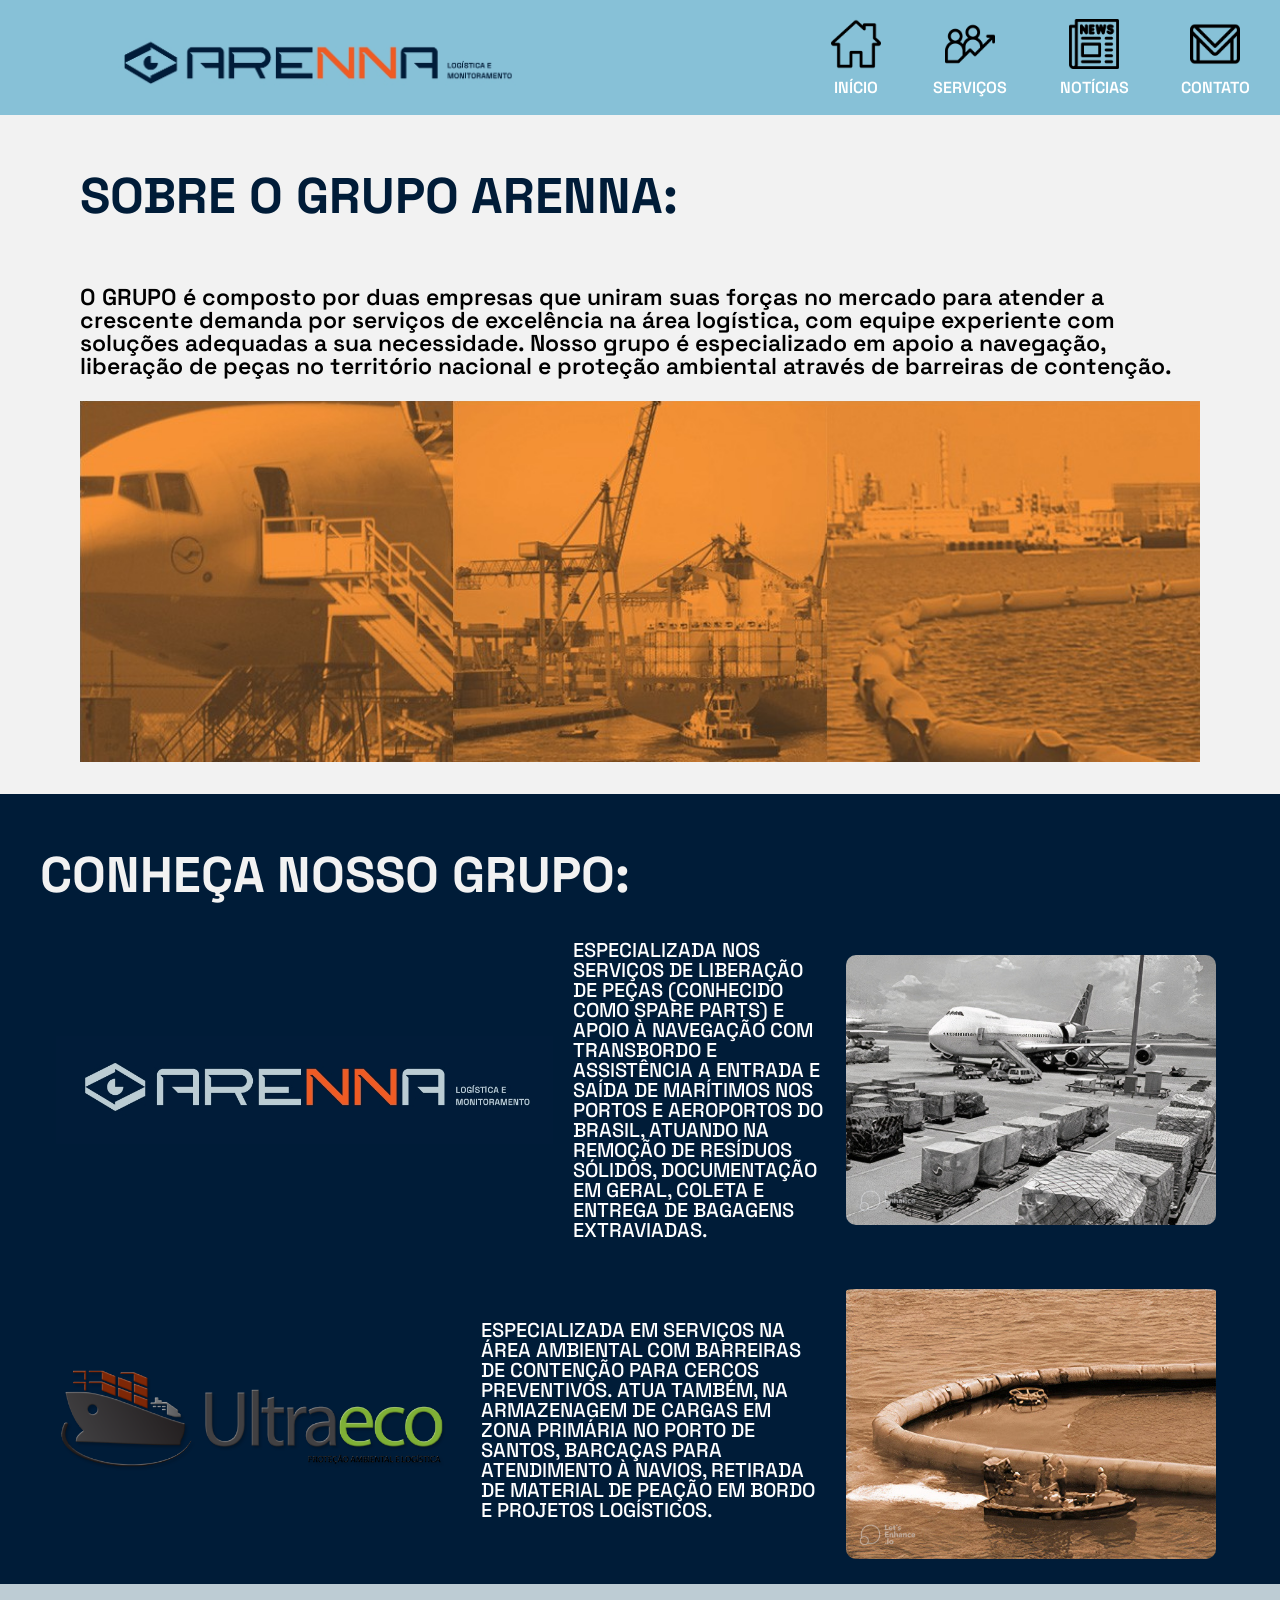
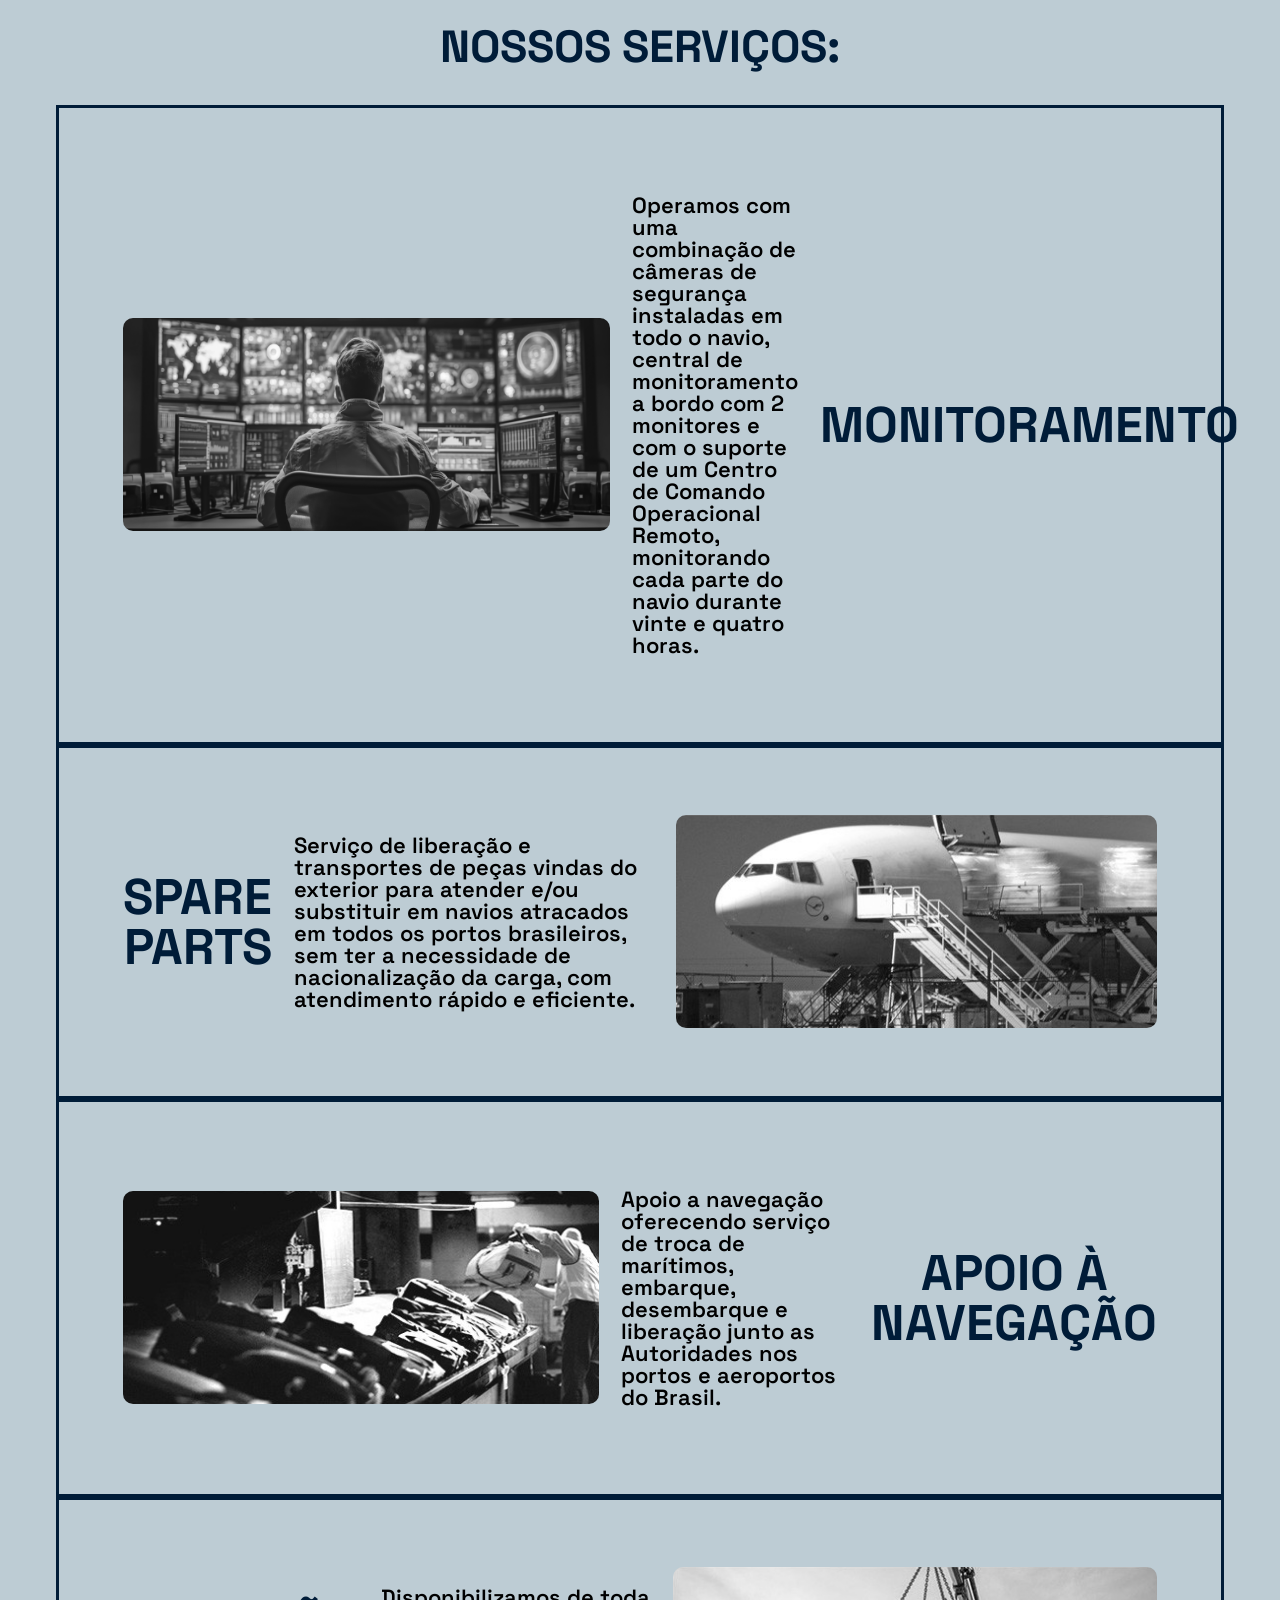
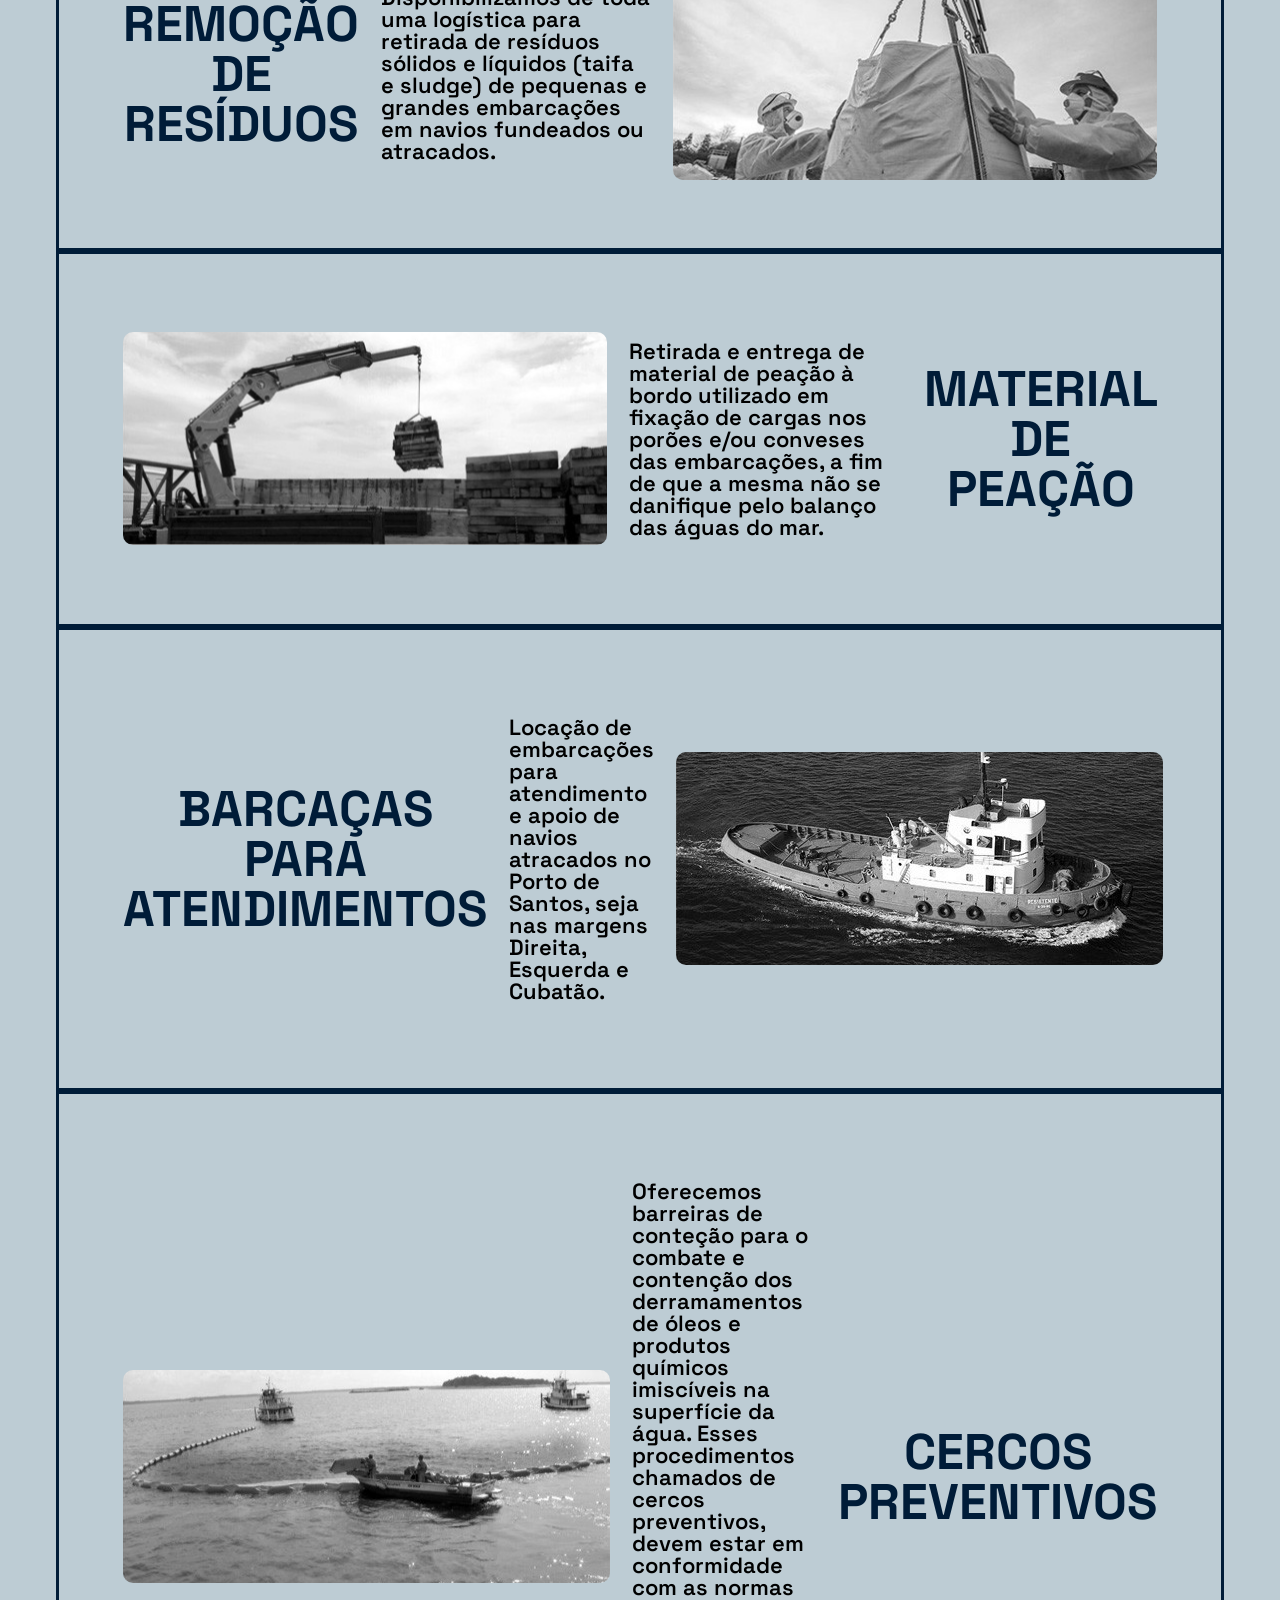
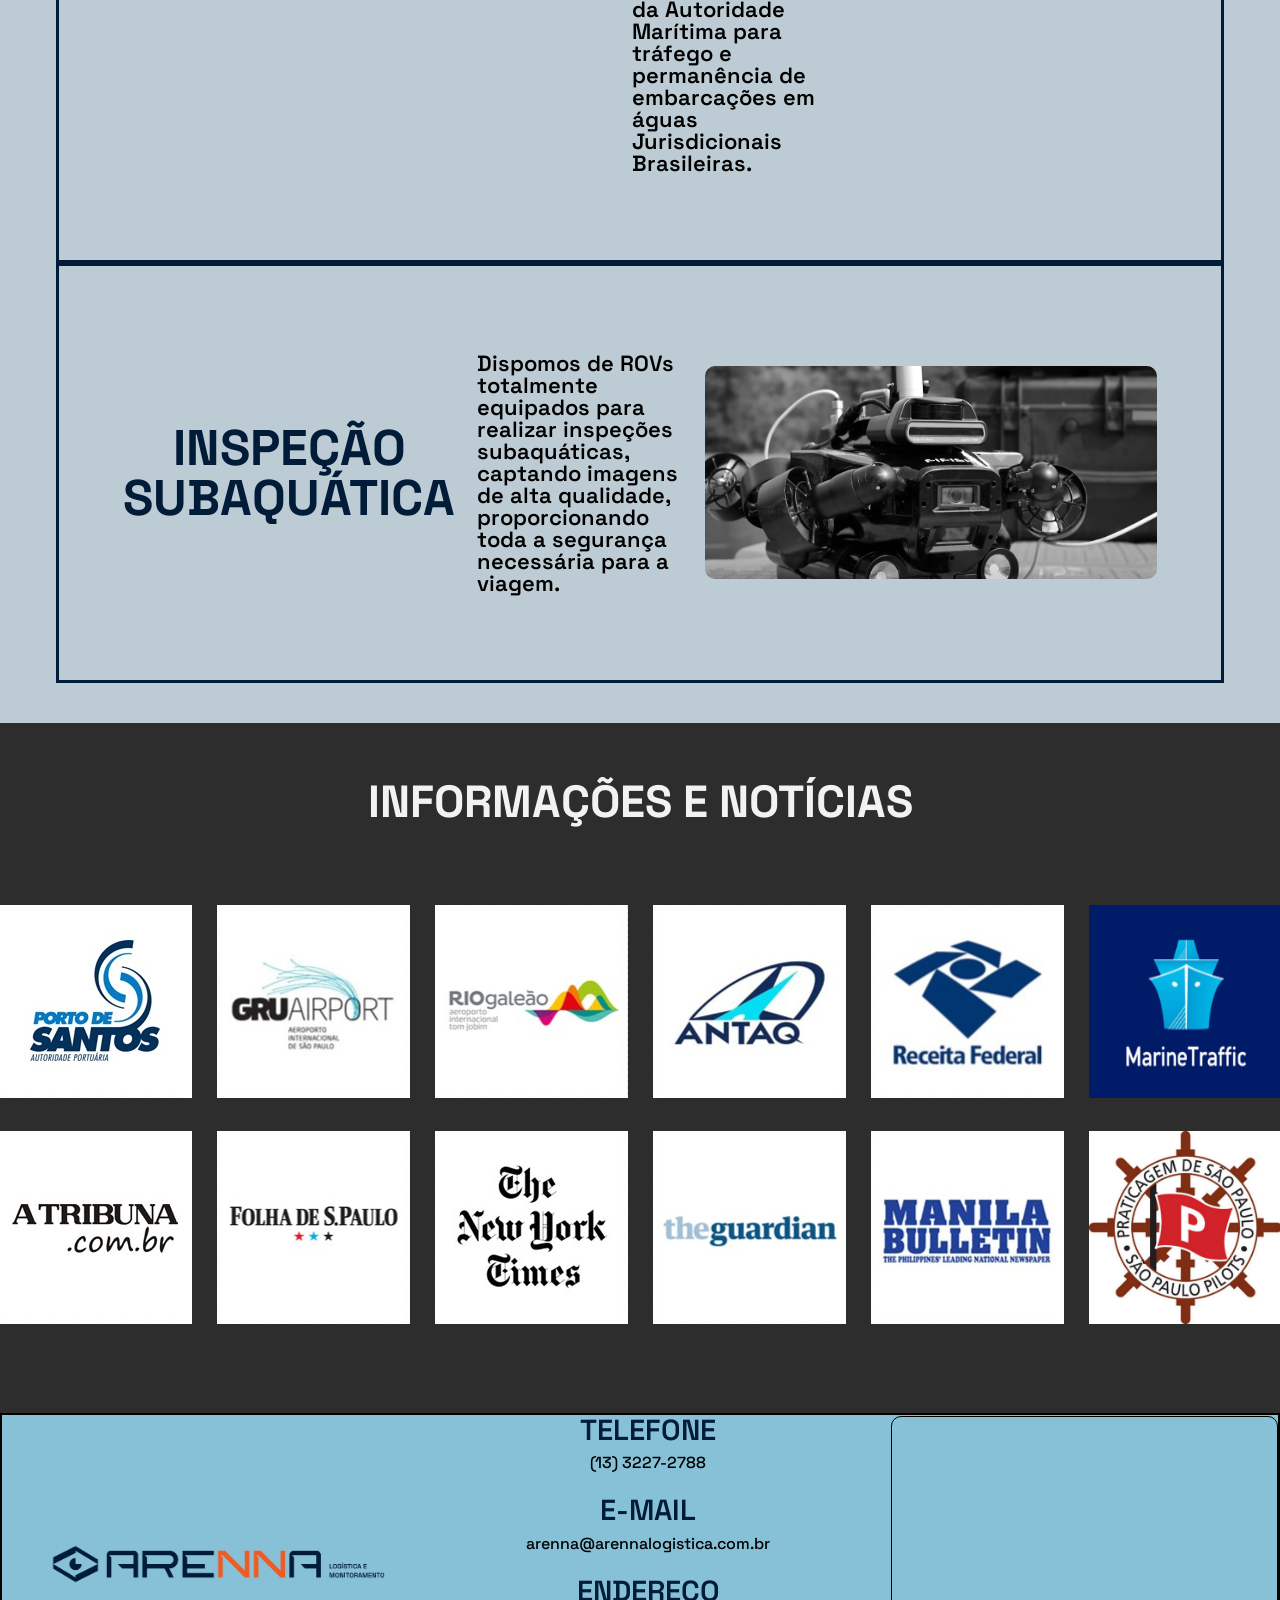
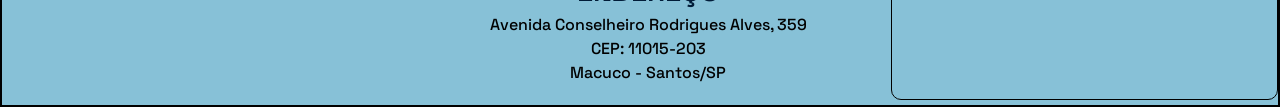
<file: index.html>
<!DOCTYPE html>
<html lang="pt-BR">

<head>
    <meta charset="UTF-8">
    <meta name="viewport" content="width=device-width, initial-scale=1.0">
    <link rel="stylesheet" href="./styles/style.css">
    <link rel="stylesheet" href="./styles/reset.css">
    <link rel="shortcut icon" type="imagex/png" href="./images/logo-link.jpeg">
    <title>Arenna Logística</title>
</head>

<body>
    <header class="cabecalho">
        <img class="cabecalho__logo" src="./images/logo-clara.jpeg" alt="Logo da empresa Arenna Logistica">
        <div class="cabecalho__div">
            <div class="div__menu">
                <img class="menu__imagem" src="./images/home.png" alt="Ícone do botão home.">
                <a class="cabecalho__menu menu_inicio" href="./index.html">INÍCIO</a>
            </div>
            <div class="div__menu">
                <img class="menu__imagem" src="./images/servicos.png"
                    alt="Ícone do botão nossos serviços.">
                <a class="cabecalho__menu menu_servicos" href="#servicos">SERVIÇOS</a>
            </div>
            <div class="div__menu">
                <img class="menu__imagem" src="./images/jornal.png" alt="Ícone do botão de notícias.">
                <a class="cabecalho__menu menu_noticias" href="#noticias">NOTÍCIAS</a>
            </div>
            <div class="div__menu">
                <img class="menu__imagem" src="./images/contato.png" alt="Ícone do botão contatos.">
                <a class="cabecalho__menu menu_contato" href="#contato">CONTATO</a>
            </div>
        </div>

    </header>
    <main>
        <section class="section__sobre"></a>
            <h1 class="section__descricao">SOBRE O GRUPO ARENNA:</h1>
            <p class="section__texto">O GRUPO é composto por duas empresas que uniram suas forças no mercado para
                atender a crescente demanda por serviços de excelência na área logística, com equipe experiente com
                soluções adequadas a sua necessidade. Nosso grupo é especializado em apoio a navegação, liberação de
                peças no território nacional e proteção ambiental através de barreiras de contenção.</p>
            <img class="section__imagem" src="./images/sobre.png"
                alt="Imagem dos seus serviços de navegação, liberação de peças e barreiras de contenção.">
        </section>
        <section class="section__grupo">
            <h1 class="section__conheca">CONHEÇA NOSSO GRUPO:</h1>
            <div class="section__arenna">
                <img class="section__arenna_imagem" src="./images/logo-dark.jpeg"
                    alt="Logo da empresa Arenna Logistica">
                <h4 class="section__arenna_texto">Especializada nos serviços de liberação de peças (conhecido como SPARE
                    PARTS) e apoio à navegação com transbordo e assistência a entrada e saída de marítimos nos portos e
                    aeroportos do Brasil, atuando na remoção de resíduos sólidos, documentação em geral, coleta e
                    entrega de bagagens extraviadas.</h4>
                <img class="section__liberacao_imagem" src="./images/liberação2.jpg"
                    alt="Foto da liberação de peças">
            </div>
            <div class="section__ultraeco">
                <img class="section__ultraeco_imagem" src="./images/ultraeco.png"
                    alt="Logo da empresa Ultraeco">
                <h4 class="section__ultraeco_texto">Especializada em serviços na área ambiental com barreiras de
                    contenção para cercos preventivos. Atua também, na armazenagem de cargas em zona primária no Porto
                    de Santos, barcaças para atendimento à navios, retirada de material de peação em bordo e projetos
                    logísticos.</h4>
                <img class="section__barreira_imagem" src="./images/barreira2.jpg"
                    alt="Foto da barreira">
            </div>
        </section>
        <section class="section__servicos"><a name="servicos"></a>
            <h1 class="section__servicos_titulo">NOSSOS SERVIÇOS:</h1>
            <div class="section__servicos_div">
                <img class="servicos__imagem" src="./images/monitoramento.jpg" alt="Foto de um homem fazendo monitoramento.">
                <p class="section__servicos_texto">Operamos com uma combinação de câmeras de segurança instaladas em todo o navio, central de monitoramento a bordo com 2 monitores e com o suporte de um Centro de Comando Operacional Remoto, monitorando cada parte do navio durante vinte e quatro horas.</p>
                <h2 class="section__servicos_subtitulo">MONITORAMENTO</h2>
            </div>
            <div class="section__servicos_div">
                <h2 class="section__servicos_subtitulo">SPARE PARTS</h2>
                <p class="section__servicos_texto">Serviço de liberação e transportes de peças vindas do exterior para
                    atender e/ou substituir em navios atracados em todos os portos brasileiros, sem ter a necessidade de
                    nacionalização da carga, com atendimento rápido e eficiente.</p>
                <img class="servicos__imagem" src="./images/spare-parts.png"
                    alt="Foto do serviços de separação de peças.">
            </div>
            <div class="section__servicos_div">
                <img class="servicos__imagem" src="./images/apoio-navegacao.png"
                    alt="Foto do serviço de embarque e desembarque.">
                <p class="section__servicos_texto">Apoio a navegação oferecendo serviço de troca de marítimos, embarque,
                    desembarque e liberação junto as Autoridades nos portos e aeroportos do Brasil.</p>
                <h2 class="section__servicos_subtitulo">APOIO À NAVEGAÇÃO</h2>
            </div>
            <div class="section__servicos_div">
                <h2 class="section__servicos_subtitulo">REMOÇÃO DE RESÍDUOS</h2>
                <p class="section__servicos_texto">Disponibilizamos de toda uma logística para retirada de resíduos
                    sólidos e líquidos (taifa e sludge) de pequenas e grandes embarcações em navios fundeados ou
                    atracados.</p>
                <img class="servicos__imagem" src="./images/remocao-residuos.png"
                    alt="Foto de dois colaboradores executando a remoção de resíduos.">
            </div>
            <div class="section__servicos_div">
                <img class="servicos__imagem" src="./images/material-mapeacao.png"
                    alt="Foto de uma máquina executando a entrega e retirada de material de peação.">
                <p class="section__servicos_texto">Retirada e entrega de material de peação à bordo utilizado em fixação
                    de cargas nos porões e/ou conveses das embarcações, a fim de que a mesma não se danifique pelo
                    balanço das águas do mar.</p>
                <h2 class="section__servicos_subtitulo">MATERIAL DE PEAÇÃO</h2>
            </div>
            <div class="section__servicos_div">
                <h2 class="section__servicos_subtitulo">BARCAÇAS PARA ATENDIMENTOS</h2>
                <p class="section__servicos_texto">Locação de embarcações para atendimento e apoio de navios atracados
                    no Porto de Santos, seja nas margens Direita, Esquerda e Cubatão.</p>
                <img class="servicos__imagem" src="./images/barcacas.png" alt="Foto de uma barcaça.">
            </div>
            <div class="section__servicos_div">
                <img class="servicos__imagem" src="./images/cercos.png"
                    alt="Foto do cerco com barreitas de contenção.">
                <p class="section__servicos_texto">Oferecemos barreiras de conteção para o combate e contenção dos
                    derramamentos de óleos e produtos químicos imiscíveis na superfície da água. Esses procedimentos
                    chamados de cercos preventivos, devem estar em conformidade com as normas da Autoridade Marítima
                    para tráfego e permanência de embarcações em águas Jurisdicionais Brasileiras.</p>
                <h2 class="section__servicos_subtitulo">CERCOS PREVENTIVOS</h2>
            </div>
            <div class="section__servicos_div">
                <h2 class="section__servicos_subtitulo">INSPEÇÃO SUBAQUÁTICA</h2>
                <p class="section__servicos_texto">Dispomos de ROVs totalmente equipados para realizar inspeções subaquáticas, captando imagens de alta qualidade, proporcionando toda a segurança necessária para a viagem.</p>
                <img class="servicos__imagem" src="./images/ROV.png" alt="Foto de um ROV">
            </div>
        </section>
        <section class="section__links"><a name="noticias"></a>
            <h1 class="section__links_titulo">INFORMAÇÕES E NOTÍCIAS</h1>
            <div class="section__links_img">
                <a href="https://www.portodesantos.com.br/">
                    <img class="link__imagem" src="./images/porto-de-santos.png"
                        alt="Link para o site do Porto de Santos">
                </a>
                <a href="https://www.gru.com.br/pt">
                    <img class="link__imagem" src="./images/gruairport.png"
                        alt="Link para o site Gru Airport">
                </a>
                <a href="https://www.riogaleao.com/">
                    <img class="link__imagem" src="./images/rio-galeao.png"
                        alt="Link para o site Rio Galeão">
                </a>
                <a href="https://www.gov.br/antaq/pt-br">
                    <img class="link__imagem" src="./images/antaq.png" alt="Link para o site da ANTAQ">
                </a>
                <a href="https://www.gov.br/receitafederal/pt-br">
                    <img class="link__imagem" src="./images/receita-federal.png"
                        alt="Link para o site da Receita Federal">
                </a>
                <a href="https://www.marinetraffic.com/pt/ais/home/centerx:-46.317/centery:-23.955/zoom:13">
                    <img class="link__imagem" src="./images/marinetraffic.png"
                        alt="Link para o site Marine Traffic">
                </a>
            </div>
            <div class="section__links_img">
                <a href="https://www.atribuna.com.br/">
                    <img class="link__imagem" src="./images/atribuna.png"
                        alt="Link para o site do A Tribuna">
                </a>
                <a href="https://www.folha.uol.com.br/">
                    <img class="link__imagem" src="./images/folha.png"
                        alt="Link para o site Folha de São Paulo">
                </a>
                <a href="https://www.nytimes.com/">
                    <img class="link__imagem" src="./images/the-new-york-times.png"
                        alt="Link para o site The New York Times">
                </a>
                <a href="https://www.theguardian.com/international">
                    <img class="link__imagem" src="./images/the-guardian.png"
                        alt="Link para o site da The Guardian">
                </a>
                <a href="https://mb.com.ph/">
                    <img class="link__imagem" src="./images/manila-bulletin.png"
                        alt="Link para o site da Manila Bulletin">
                </a>
                <a href="https://www.sppilots.com.br/">
                    <img class="link__imagem" src="./images/praticagem-sp.jpg"
                        alt="Link para o site Praticagem São Paulo">
                </a>
            </div>
        </section>
    </main>
    <footer class="rodape"><a name="contato"></a>
        <div class="rodape__div">
            <img class="rodape__logo" src="./images/logo-clara.jpeg" alt="Logo da empresa Arenna Logística">
            <div>
                <div class="rodape__div_grupos">
                    <h3 class="rodape__div_titulo">TELEFONE</h3>
                    <p class="rodape__div_texto">(13) 3227-2788</p>
                </div>
                <div class="rodape__div_grupos">
                    <h3 class="rodape__div_titulo">E-MAIL</h3>
                    <p class="rodape__div_texto">arenna@arennalogistica.com.br</p>
                </div>
                <div class="rodape__div_grupos">
                    <h3 class="rodape__div_titulo">ENDEREÇO</h3>
                    <p class="rodape__div_texto">Avenida Conselheiro Rodrigues Alves, 359</p>
                    <p class="rodape__div_texto">CEP: 11015-203</p>
                    <p class="rodape__div_texto">Macuco - Santos/SP</p>
                </div>
            </div>
            <div class="mapa">
                <iframe src="https://www.google.com/maps/embed?pb=!1m18!1m12!1m3!1d3646.118479197671!2d-46.3206239!3d-23.9562502!2m3!1f0!2f0!3f0!3m2!1i1024!2i768!4f13.1!3m3!1m2!1s0x94ce03a137843903%3A0x83254284543c98fa!2sAv.%20Conselheiro%20Rodrigues%20Alves%2C%20359%20-%20Estu%C3%A1rio%2C%20Santos%20-%20SP%2C%2011015-203!5e0!3m2!1spt-BR!2sbr!4v1723842375732!5m2!1spt-BR!2sbr" allowfullscreen="" loading="lazy" referrerpolicy="no-referrer-when-downgrade"></iframe>
            </div>
        </div>
    </footer>
</body>

</html>
</file>
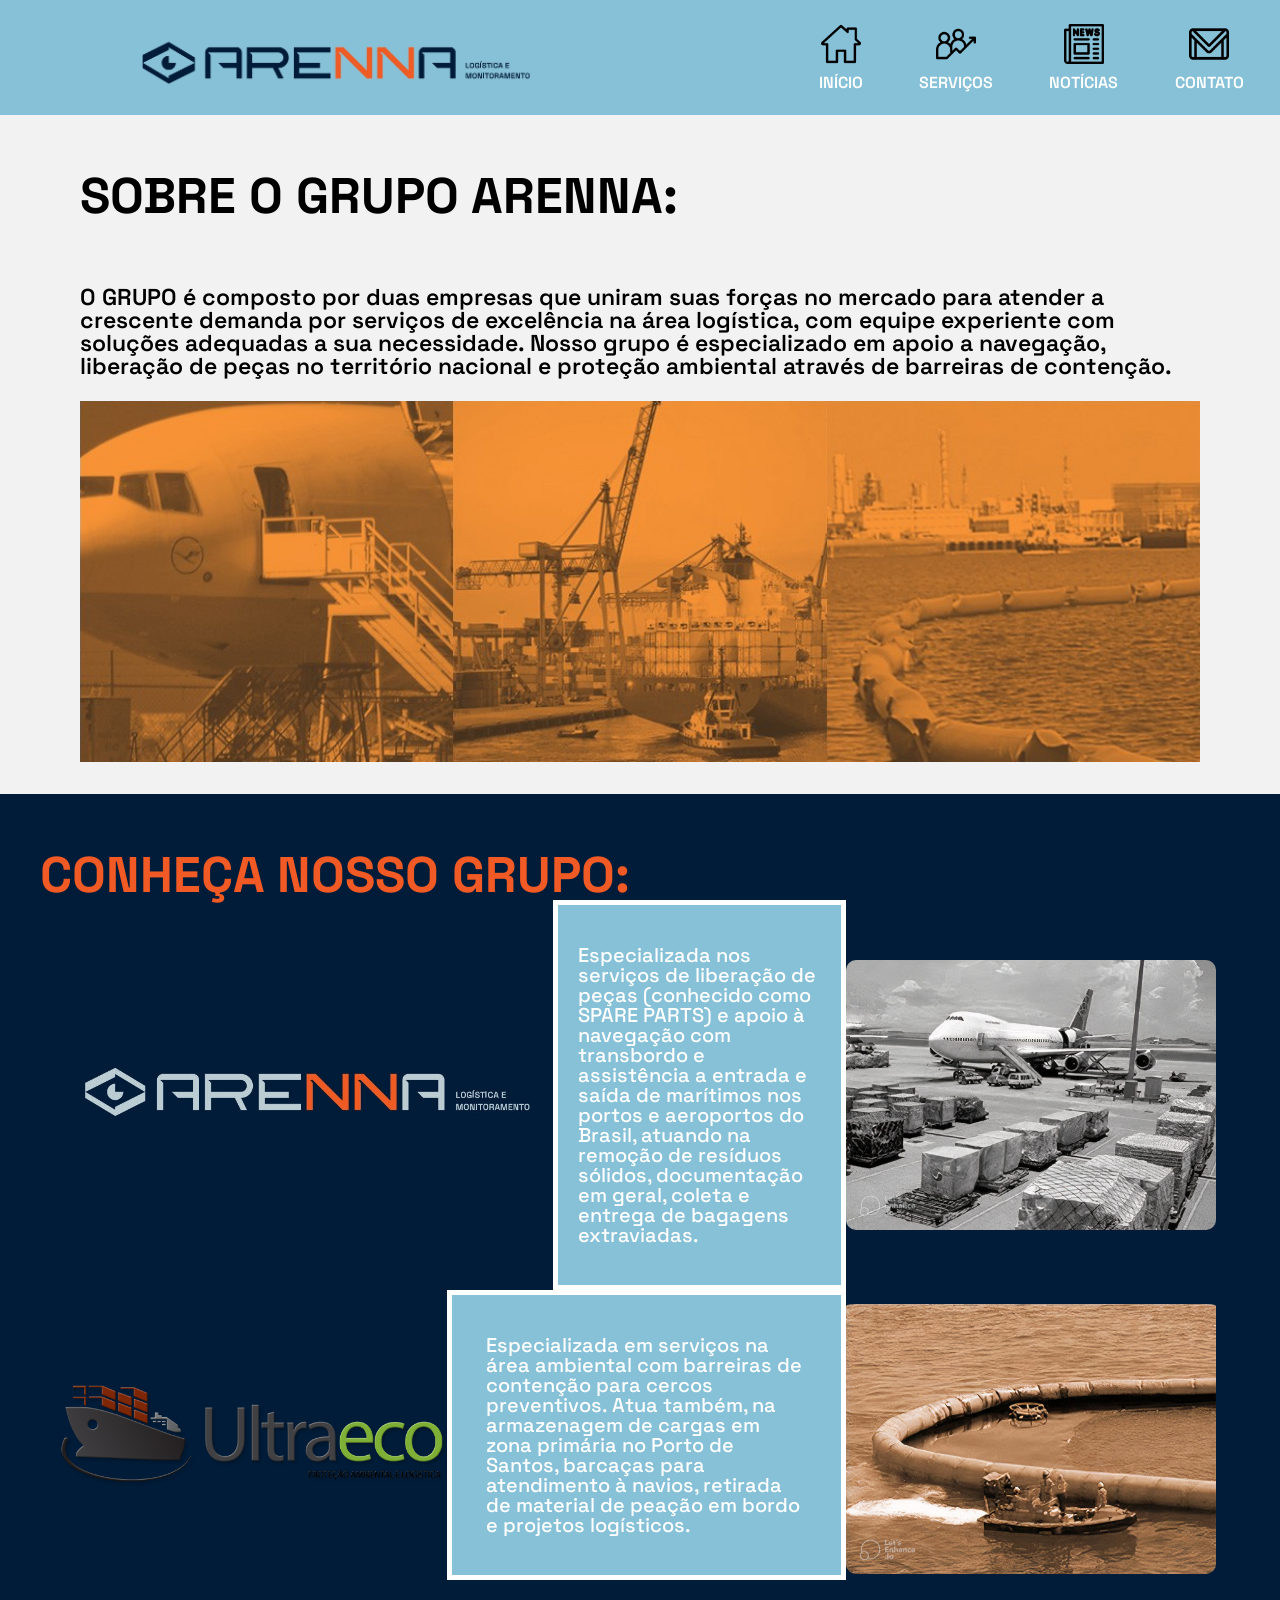
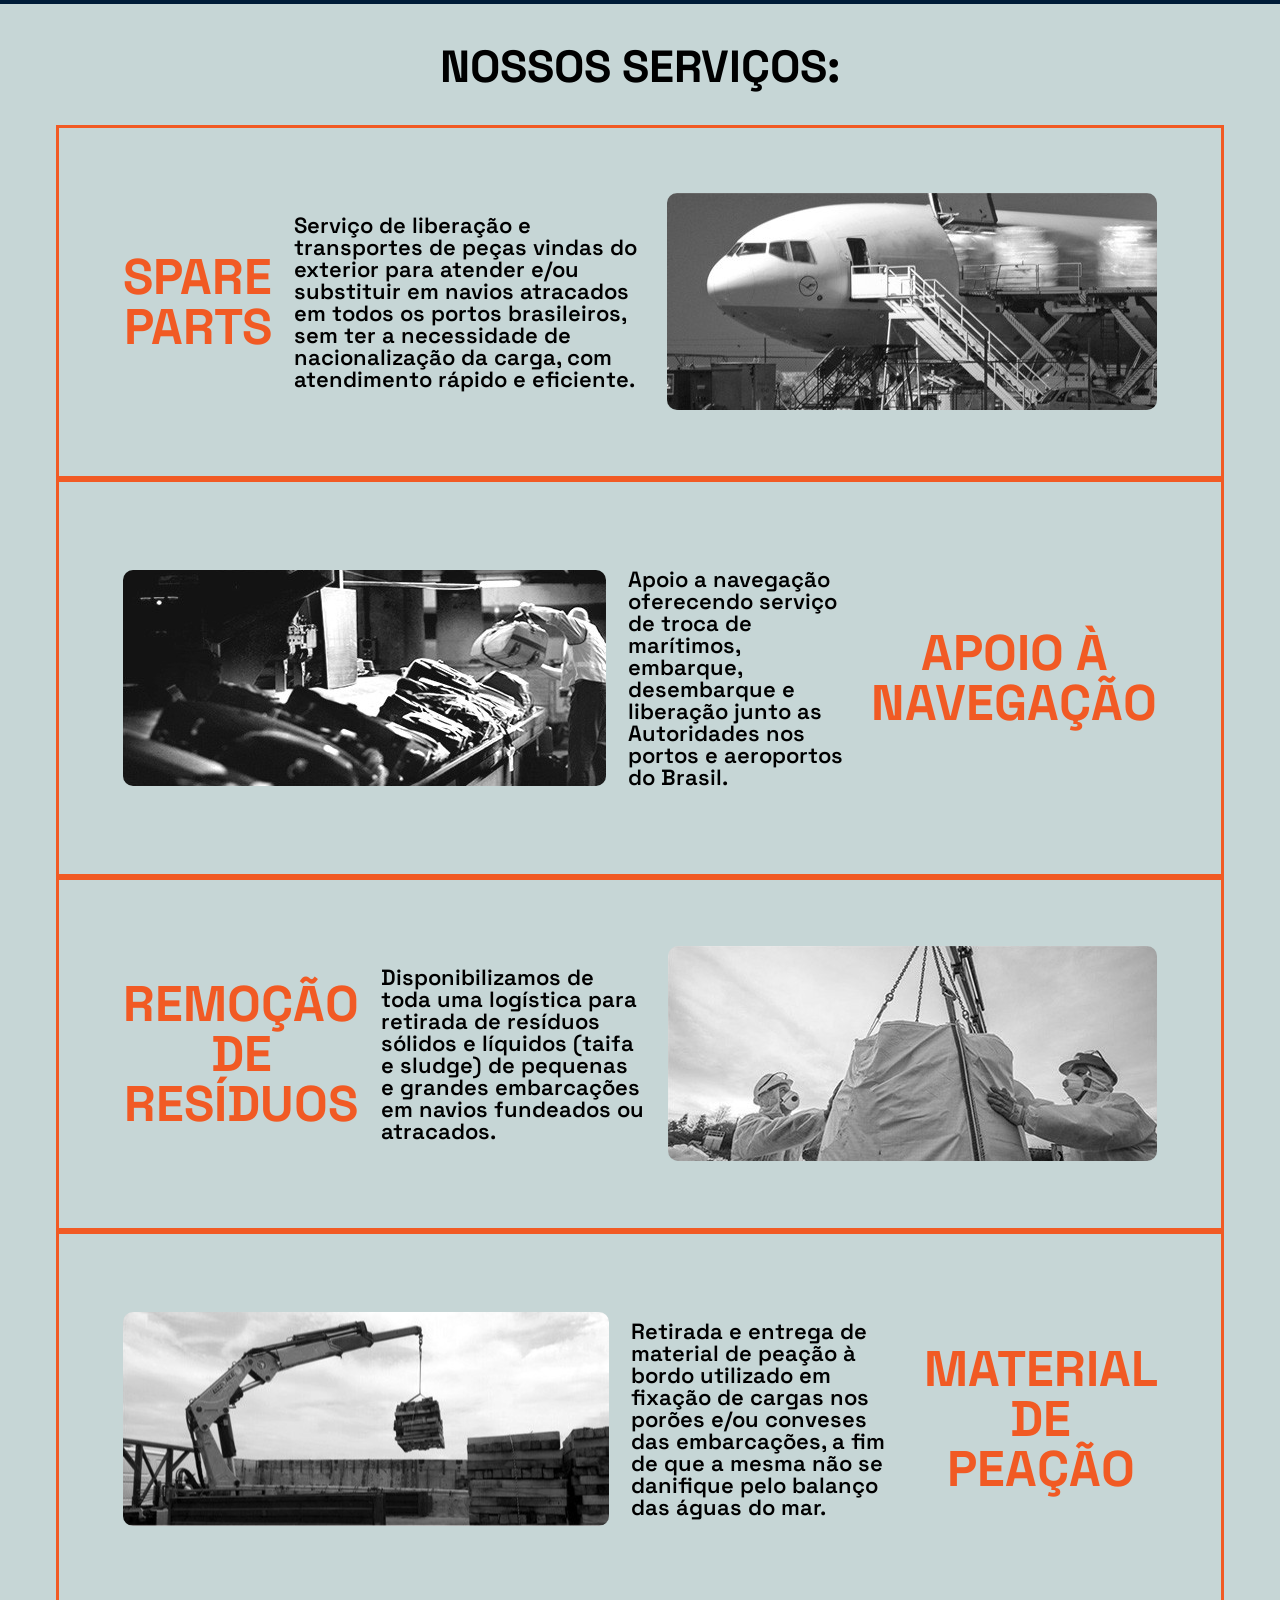
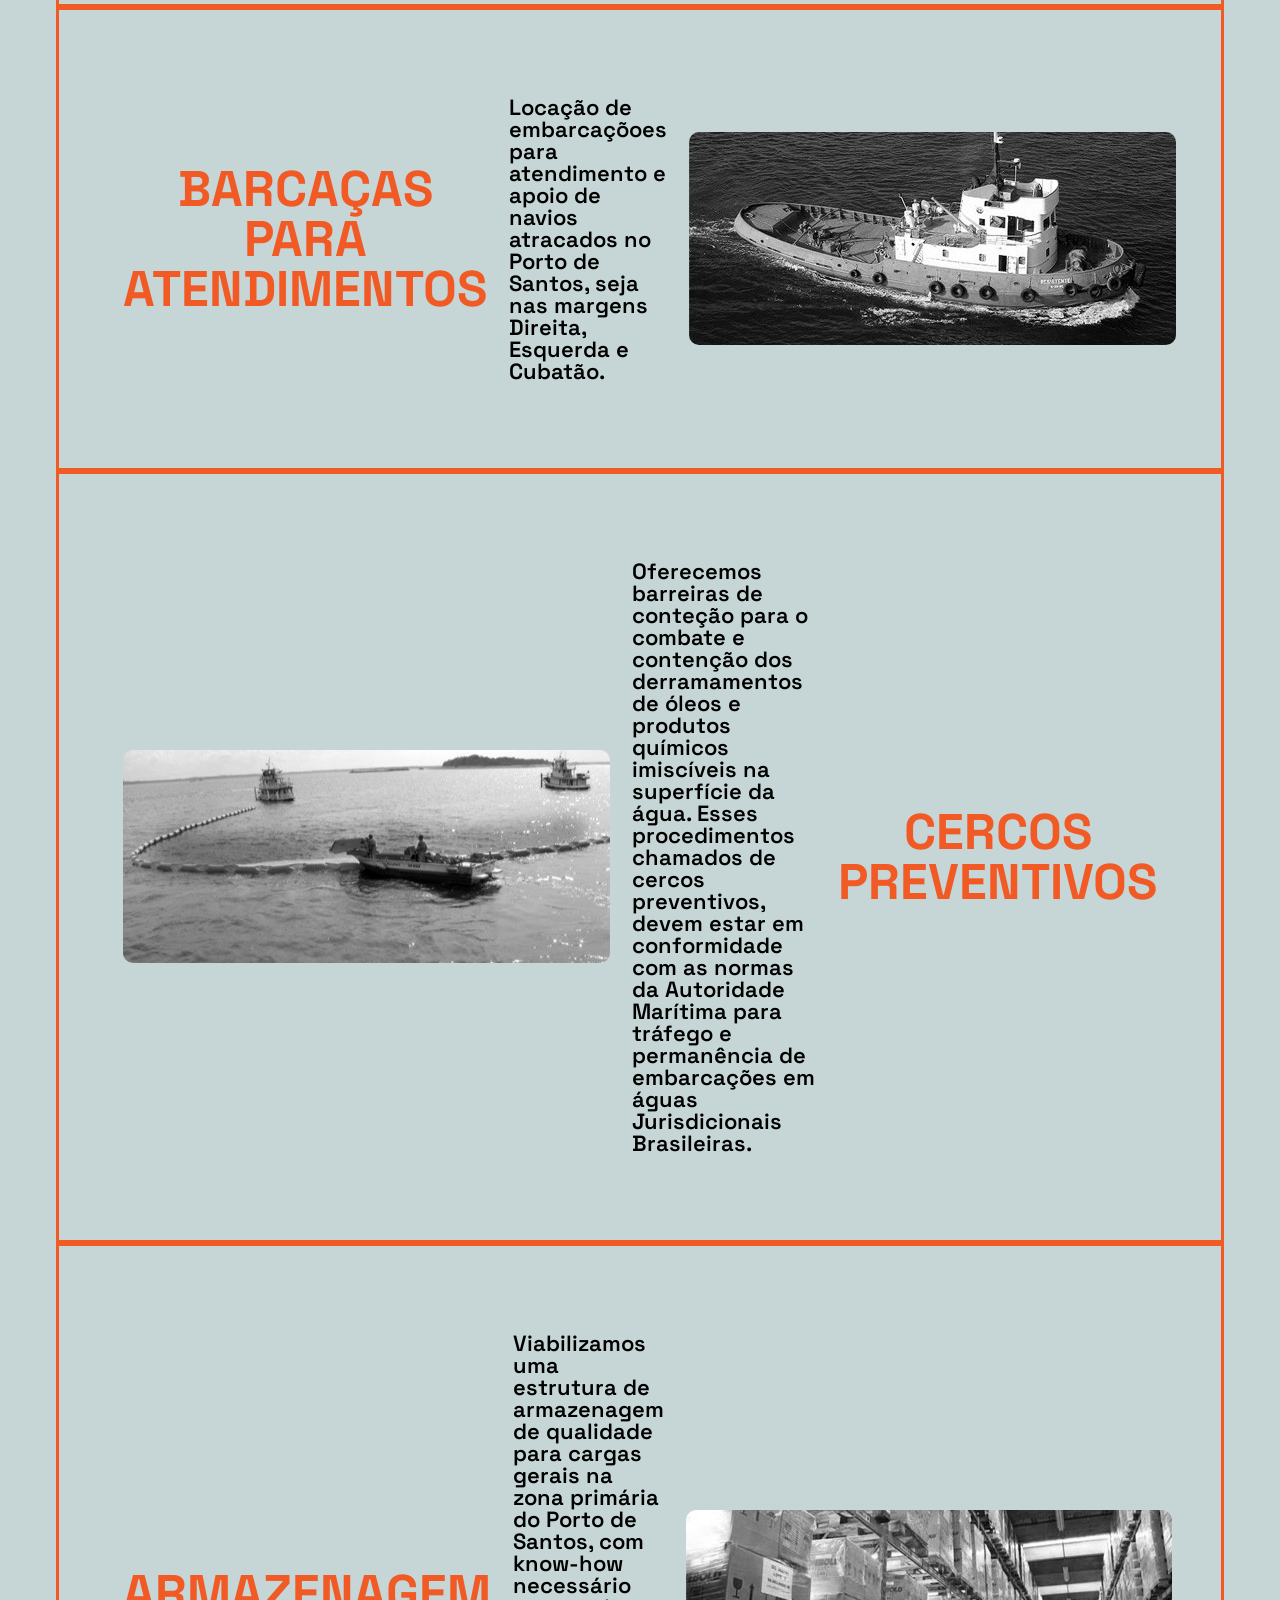
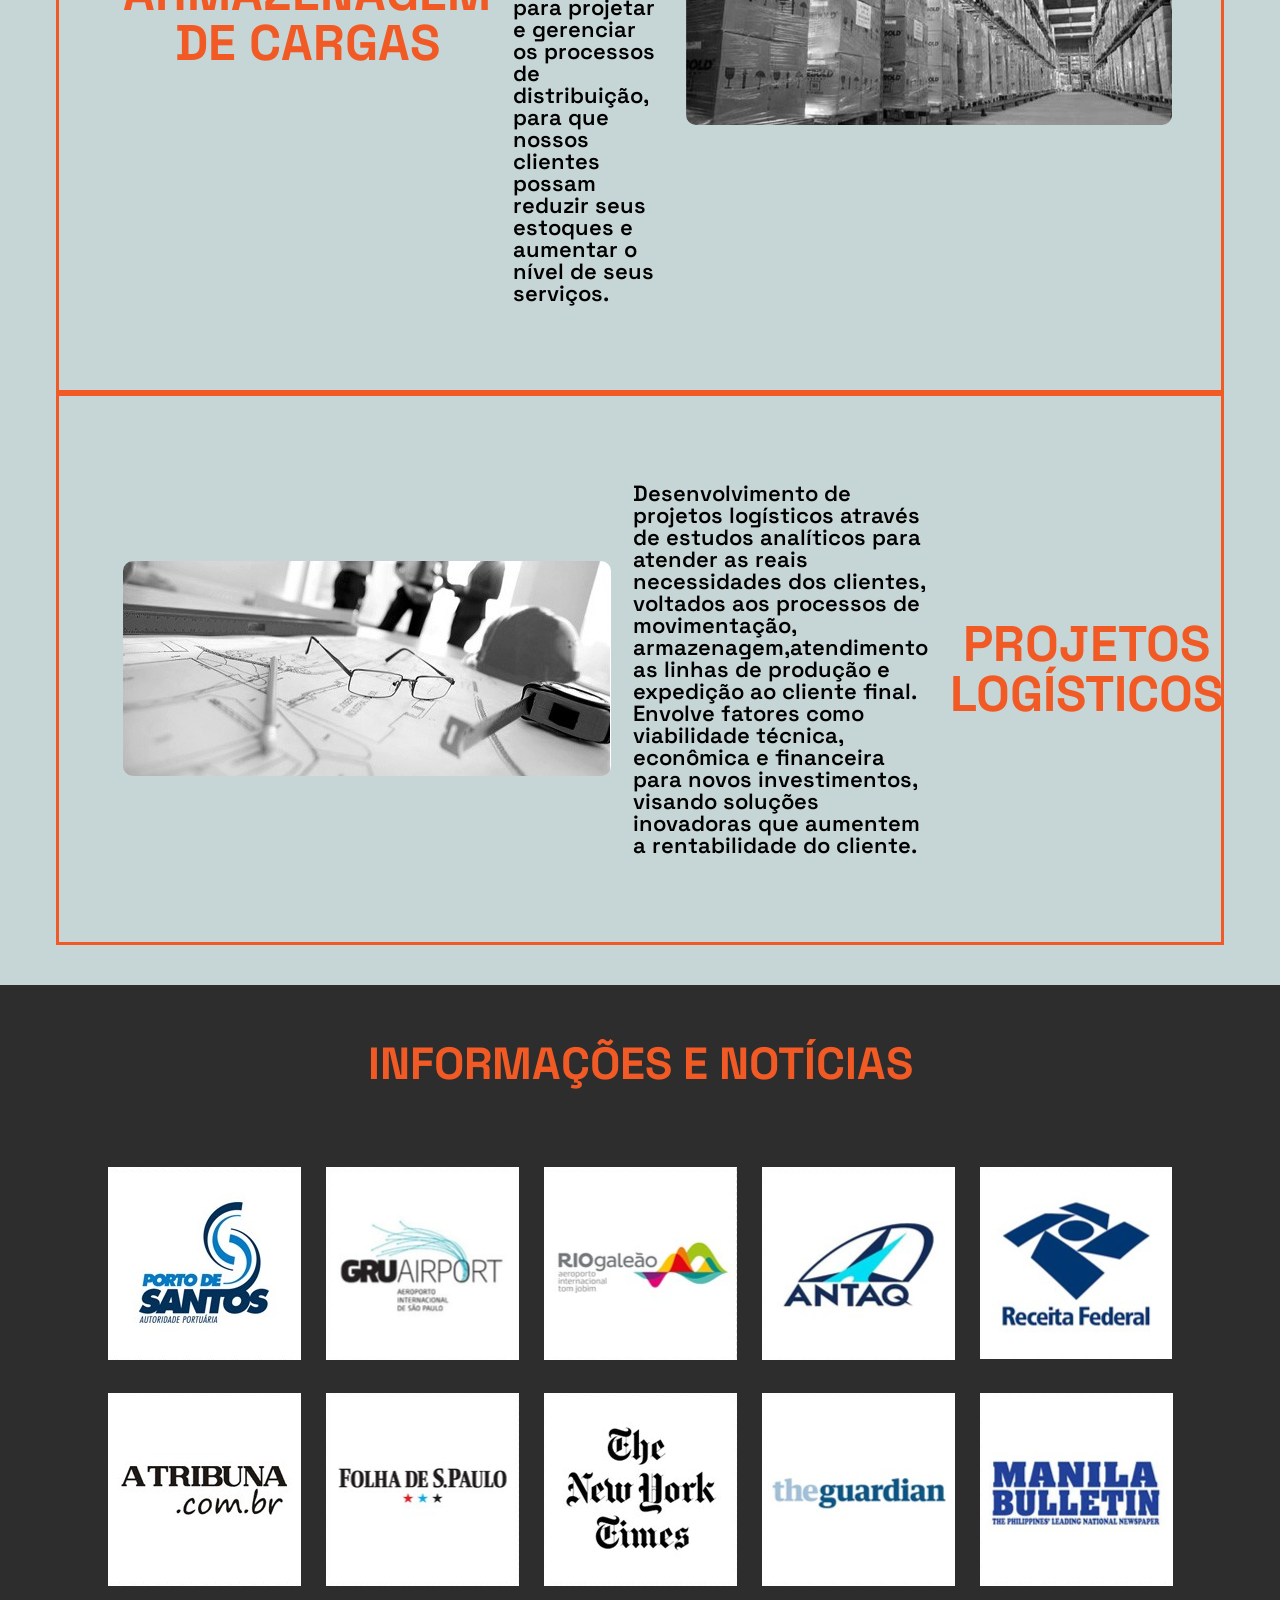
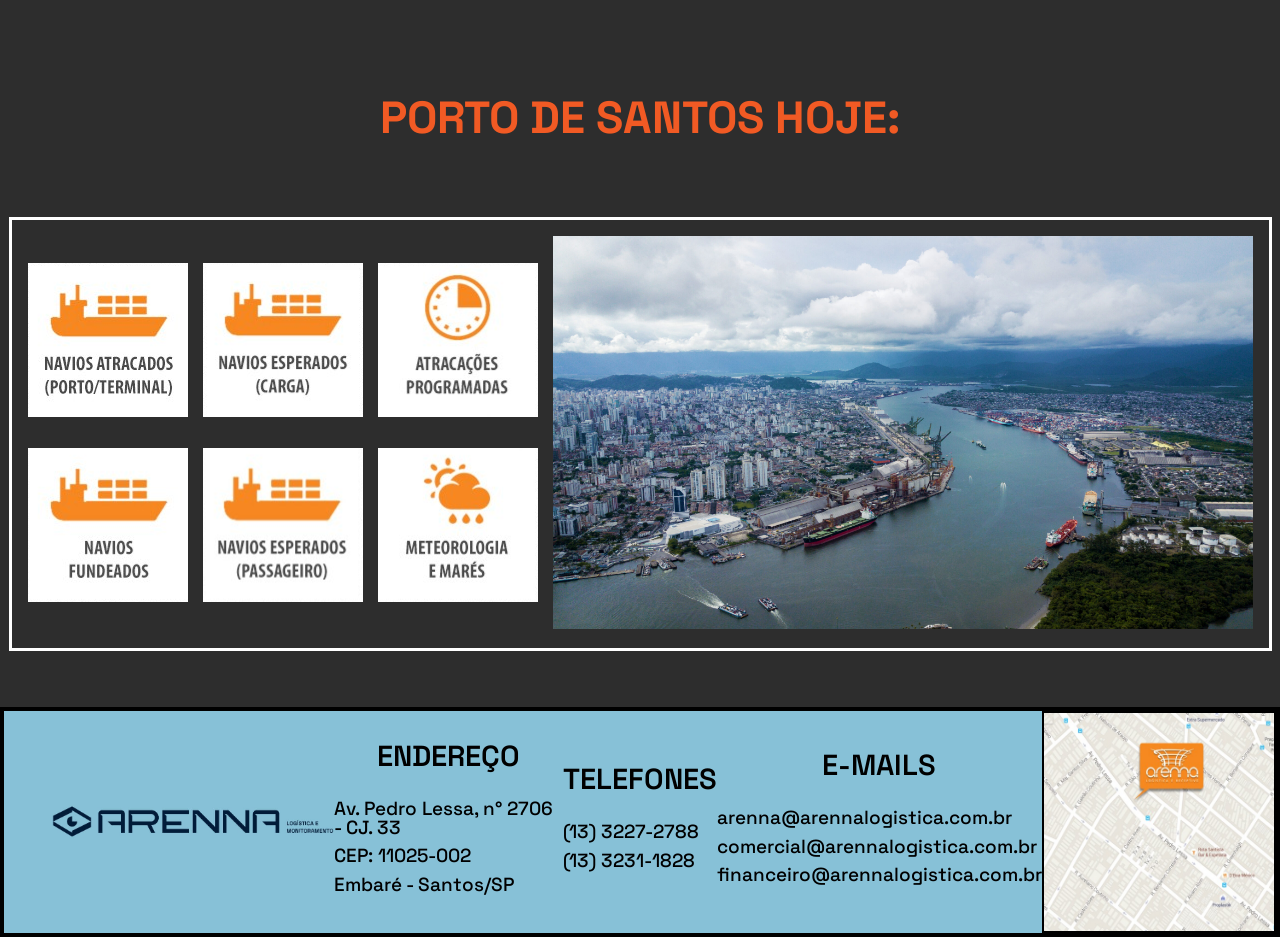
<file: arenna/index.html>
<!DOCTYPE html>
<html lang="pt-BR">

<head>
    <meta charset="UTF-8">
    <meta name="viewport" content="width=device-width, initial-scale=1.0">
    <link rel="stylesheet" href="./styles/style.css">
    <link rel="stylesheet" href="./styles/reset.css">
    <link rel="shortcut icon" type="imagex/png" href="./img/logo-link.jpg">
    <title>Arenna Logística</title>
</head>

<body>
    <header class="cabecalho">
        <img class="cabecalho__logo" src="./img/logo-clara.jpeg" alt="Logo da empresa Arenna Logistica">
        <div class="cabecalho__div">
            <div class="div__menu">
                <img class="menu__imagem" src="./img/home.png" alt="Ícone do botão home.">
                <a class="cabecalho__menu menu_inicio" href="./index.html">INÍCIO</a>
            </div>
            <div class="div__menu">
                <img class="menu__imagem" src="./img/servicos.png"
                    alt="Ícone do botão nossos serviços.">
                <a class="cabecalho__menu menu_servicos" href="#servicos">SERVIÇOS</a>
            </div>
            <div class="div__menu">
                <img class="menu__imagem" src="./img/jornal.png" alt="Ícone do botão de notícias.">
                <a class="cabecalho__menu menu_noticias" href="#noticias">NOTÍCIAS</a>
            </div>
            <div class="div__menu">
                <img class="menu__imagem" src="./img/contato.png" alt="Ícone do botão contatos.">
                <a class="cabecalho__menu menu_contato" href="#contato">CONTATO</a>
            </div>
        </div>

    </header>
    <main>
        <section class="section__sobre"></a>
            <h1 class="section__descricao">SOBRE O GRUPO ARENNA:</h1>
            <p class="section__texto">O GRUPO é composto por duas empresas que uniram suas forças no mercado para
                atender a crescente demanda por serviços de excelência na área logística, com equipe experiente com
                soluções adequadas a sua necessidade. Nosso grupo é especializado em apoio a navegação, liberação de
                peças no território nacional e proteção ambiental através de barreiras de contenção.</p>
            <img class="section__imagem" src="./img/sobre.png"
                alt="Imagem dos seus serviços de navegação, liberação de peças e barreiras de contenção.">
        </section>
        <section class="section__grupo">
            <h1 class="section__conheca">CONHEÇA NOSSO GRUPO:</h1>
            <div class="section__arenna">
                <img class="section__arenna_imagem" src="./img/logo-dark.jpg"
                    alt="Logo da empresa Arenna Logistica">
                <h4 class="section__arenna_texto">Especializada nos serviços de liberação de peças (conhecido como SPARE
                    PARTS) e apoio à navegação com transbordo e assistência a entrada e saída de marítimos nos portos e
                    aeroportos do Brasil, atuando na remoção de resíduos sólidos, documentação em geral, coleta e
                    entrega de bagagens extraviadas.</h4>
                <img class="section__liberacao_imagem" src="./img/liberação2.jpg"
                    alt="Foto da liberação de peças">
            </div>
            <div class="section__ultraeco">
                <img class="section__ultraeco_imagem" src="./img/ultraeco.png"
                    alt="Logo da empresa Ultraeco">
                <h4 class="section__ultraeco_texto">Especializada em serviços na área ambiental com barreiras de
                    contenção para cercos preventivos. Atua também, na armazenagem de cargas em zona primária no Porto
                    de Santos, barcaças para atendimento à navios, retirada de material de peação em bordo e projetos
                    logísticos.</h4>
                <img class="section__barreira_imagem" src="./img/barreira2.jpg"
                    alt="Foto da barreira">
            </div>
        </section>
        <section class="section__servicos"><a name="servicos"></a>
            <h1 class="section__servicos_titulo">NOSSOS SERVIÇOS:</h1>
            <div class="section__servicos_div">
                <h2 class="section__servicos_subtitulo">SPARE PARTS</h2>
                <p class="section__servicos_texto">Serviço de liberação e transportes de peças vindas do exterior para
                    atender e/ou substituir em navios atracados em todos os portos brasileiros, sem ter a necessidade de
                    nacionalização da carga, com atendimento rápido e eficiente.</p>
                <img class="servicos__imagem" src="./img/spare-parts.png"
                    alt="Foto do serviços de separação de peças.">
            </div>
            <div class="section__servicos_div">
                <img class="servicos__imagem" src="./img/apoio-navegacao.png"
                    alt="Foto do serviço de embarque e desembarque.">
                <p class="section__servicos_texto">Apoio a navegação oferecendo serviço de troca de marítimos, embarque,
                    desembarque e liberação junto as Autoridades nos portos e aeroportos do Brasil.</p>
                <h2 class="section__servicos_subtitulo">APOIO À NAVEGAÇÃO</h2>
            </div>
            <div class="section__servicos_div">
                <h2 class="section__servicos_subtitulo">REMOÇÃO DE RESÍDUOS</h2>
                <p class="section__servicos_texto">Disponibilizamos de toda uma logística para retirada de resíduos
                    sólidos e líquidos (taifa e sludge) de pequenas e grandes embarcações em navios fundeados ou
                    atracados.</p>
                <img class="servicos__imagem" src="./img/remocao-residuos.png"
                    alt="Foto de dois colaboradores executando a remoção de resíduos.">
            </div>
            <div class="section__servicos_div">
                <img class="servicos__imagem" src="./img/material-mapeacao.png"
                    alt="Foto de uma máquina executando a entrega e retirada de material de peação.">
                <p class="section__servicos_texto">Retirada e entrega de material de peação à bordo utilizado em fixação
                    de cargas nos porões e/ou conveses das embarcações, a fim de que a mesma não se danifique pelo
                    balanço das águas do mar.</p>
                <h2 class="section__servicos_subtitulo">MATERIAL DE PEAÇÃO</h2>
            </div>
            <div class="section__servicos_div">
                <h2 class="section__servicos_subtitulo">BARCAÇAS PARA ATENDIMENTOS</h2>
                <p class="section__servicos_texto">Locação de embarcaçõoes para atendimento e apoio de navios atracados
                    no Porto de Santos, seja nas margens Direita, Esquerda e Cubatão.</p>
                <img class="servicos__imagem" src="./img/barcacas.png" alt="Foto de uma barcaça.">
            </div>
            <div class="section__servicos_div">
                <img class="servicos__imagem" src="./img/cercos.png"
                    alt="Foto do cerco com barreitas de contenção.">
                <p class="section__servicos_texto">Oferecemos barreiras de conteção para o combate e contenção dos
                    derramamentos de óleos e produtos químicos imiscíveis na superfície da água. Esses procedimentos
                    chamados de cercos preventivos, devem estar em conformidade com as normas da Autoridade Marítima
                    para tráfego e permanência de embarcações em águas Jurisdicionais Brasileiras.</p>
                <h2 class="section__servicos_subtitulo">CERCOS PREVENTIVOS</h2>
            </div>
            <div class="section__servicos_div">
                <h2 class="section__servicos_subtitulo">ARMAZENAGEM DE CARGAS</h2>
                <p class="section__servicos_texto">Viabilizamos uma estrutura de armazenagem de qualidade para cargas
                    gerais na zona primária do Porto de Santos, com know-how necessário para projetar e gerenciar os
                    processos de distribuição, para que nossos clientes possam reduzir seus estoques e aumentar o nível
                    de seus serviços.</p>
                <img class="servicos__imagem" src="./img/armazenagem.png"
                    alt="Foto de cargas armazenadas.">
            </div>
            <div class="section__servicos_div">
                <img class="servicos__imagem" src="./img/projetos.png" alt="Foto de um projeto.">
                <p class="section__servicos_texto">Desenvolvimento de projetos logísticos através de estudos analíticos
                    para atender as reais necessidades dos clientes, voltados aos processos de movimentação,
                    armazenagem,atendimento as linhas de produção e expedição ao cliente final. Envolve fatores como
                    viabilidade técnica, econômica e financeira para novos investimentos, visando soluções inovadoras
                    que aumentem a rentabilidade do cliente.</p>
                <h2 class="section__servicos_subtitulo">PROJETOS LOGÍSTICOS</h2>
            </div>
        </section>
        <section class="section__links"><a name="noticias"></a>
            <h1 class="section__links_titulo">INFORMAÇÕES E NOTÍCIAS</h1>
            <div class="section__links_img">
                <a href="https://www.portodesantos.com.br/">
                    <img class="link__imagem" src="./img/logo-portodesantos.png"
                        alt="Link para o site do Porto de Santos">
                </a>
                <a href="https://www.gru.com.br/pt">
                    <img class="link__imagem" src="./img/logo-gru.png"
                        alt="Link para o site Gru Airport">
                </a>
                <a href="https://www.riogaleao.com/">
                    <img class="link__imagem" src="./img/logo-riogaleao.png"
                        alt="Link para o site Rio Galeão">
                </a>
                <a href="https://www.gov.br/antaq/pt-br">
                    <img class="link__imagem" src="./img/logo-antaq.png" alt="Link para o site da ANTAQ">
                </a>
                <a href="https://www.gov.br/receitafederal/pt-br">
                    <img class="link__imagem" src="./img/logo-receitafederal.png"
                        alt="Link para o site da Receita Federal">
                </a>
            </div>
            <div class="section__links_img">
                <a href="https://www.atribuna.com.br/">
                    <img class="link__imagem" src="./img/logo-atribuna.png"
                        alt="Link para o site do A Tribuna">
                </a>
                <a href="https://www.folha.uol.com.br/">
                    <img class="link__imagem" src="./img/logo-folhadesp.png"
                        alt="Link para o site Folha de São Paulo">
                </a>
                <a href="https://www.nytimes.com/">
                    <img class="link__imagem" src="./img/logo-nyt.png"
                        alt="Link para o site The New York Times">
                </a>
                <a href="https://www.theguardian.com/international">
                    <img class="link__imagem" src="./img/logo-theguardian.png"
                        alt="Link para o site da The Guardian">
                </a>
                <a href="https://mb.com.ph/">
                    <img class="link__imagem" src="./img/logo-manila.png"
                        alt="Link para o site da Manila Bulletin">
                </a>
            </div>
            <h1 class="section__links_titulo2">PORTO DE SANTOS HOJE:</h1>
            <div class="section__links_div">
                <div class="section__links_link">
                    <a href="https://www.portodesantos.com.br/atracados.php">
                        <img class="link__porto" src="./img/navios-atracados.png"
                            alt="Link para a visualização dos navios atracados no porto de santos.">
                    </a>
                    <a href="">
                        <img class="link__porto" src="./img/navios-fundeados.png"
                            alt="Link para a visualização dos navios fundeados no porto de santos.">
                    </a>
                </div>
                <div class="section__links_link">
                    <a href="https://www.portodesantos.com.br/esperados.php">
                        <img class="link__porto" src="./img/navios-esperados.png"
                            alt="Link para a visualização dos navios esperados (carga) no porto de santos.">
                    </a>
                    <a href="">
                        <img class="link__porto" src="./img/navios-esperados-passageiro.png"
                            alt="Link para a visualização dos navios esperados (passageiro) no porto de santos.">
                    </a>

                </div>
                <div class="section__links_link">
                    <a href="">
                        <img class="link__porto" src="./img/atracacoes-programadas.png"
                            alt="Link para a visualização das atracações programadas no porto de santos.">
                    </a>
                    <a href="">
                        <img class="link__porto" src="./img/meteorologia.png"
                            alt="Link para a visualização da meteorologia no porto de santos.">
                    </a>
                </div>
                <div>
                    <img class="section__links_porto" src="./img/foto-porto.jpg"
                        alt="Foto do porto de Santos">
                </div>
            </div>
        </section>
    </main>
    <footer class="rodape"><a name="contato"></a>
        <div class="rodape__div">
            <img class="rodape__logo" src="./img/logo-clara2.jpg" alt="Logo da empresa Arenna Logística">
            <div class="rodape__div_grupos">
                <h3 class="rodape__div_titulo">ENDEREÇO</h3>
                <p class="rodape__div_texto">Av. Pedro Lessa, n° 2706 - CJ. 33</p>
                <p class="rodape__div_texto">CEP: 11025-002</p>
                <p class="rodape__div_texto">Embaré - Santos/SP</p>
            </div>
            <div class="rodape__div_grupos">
                <h3 class="rodape__div_titulo">TELEFONES</h3>
                <p class="rodape__div_texto">(13) 3227-2788</p>
                <p class="rodape__div_texto">(13) 3231-1828</p>
            </div>
            <div class="rodape__div_grupos">
                <h3 class="rodape__div_titulo">E-MAILS</h3>
                <p class="rodape__div_texto">arenna@arennalogistica.com.br</p>
                <p class="rodape__div_texto">comercial@arennalogistica.com.br</p>
                <p class="rodape__div_texto">financeiro@arennalogistica.com.br</p>
            </div>
            <img class="rodape__mapa" src="./img/mapa.png"
                alt="Localização da Arenna Logistica em um mapa.">
        </div>
    </footer>
</body>

</html>
</file>
<file: styles/style.css>
@import url('https://fonts.googleapis.com/css2?family=Space+Grotesk:wght@300..700&display=swap');
@import url('cabecalho.css');
@import url('grupo.css');
@import url('servicos.css');
@import url('noticias.css');
@import url('rodape.css');

:root{
    --cor-fundo: #2D2D2D;
    --cor-principal: #F15A24;
    --cor-secundaria: #007BF5;
    --cor-tercearia: #001C38;
    --cor-cinza-claro: #F2F2F2;
    --cor-cinza-escuro: #BDCCD4;
    --cor-branca: #FFFFFF;
    --cor-azul: #87C1D7;
    --fonte-principal: "Space Grotesk", sans-serif
}
</file>
<file: arenna/styles/style.css>
@import url('https://fonts.googleapis.com/css2?family=Space+Grotesk:wght@300..700&display=swap');
@import url('cabeçalho.css');
@import url('grupo.css');
@import url('servicos.css');
@import url('noticias.css');
@import url('rodape.css');

:root{
    --cor-fundo: #2D2D2D;
    --cor-principal: #F15A24;
    --cor-secundaria: #007BF5;
    --cor-tercearia: #001C38;
    --cor-cinza-claro: #F2F2F2;
    --cor-cinza-escuro: #c6d6d6;
    --cor-branca: #FFFFFF;
    --cor-azul: #87C1D7;
    --fonte-principal: "Space Grotesk", sans-serif
}
</file>
